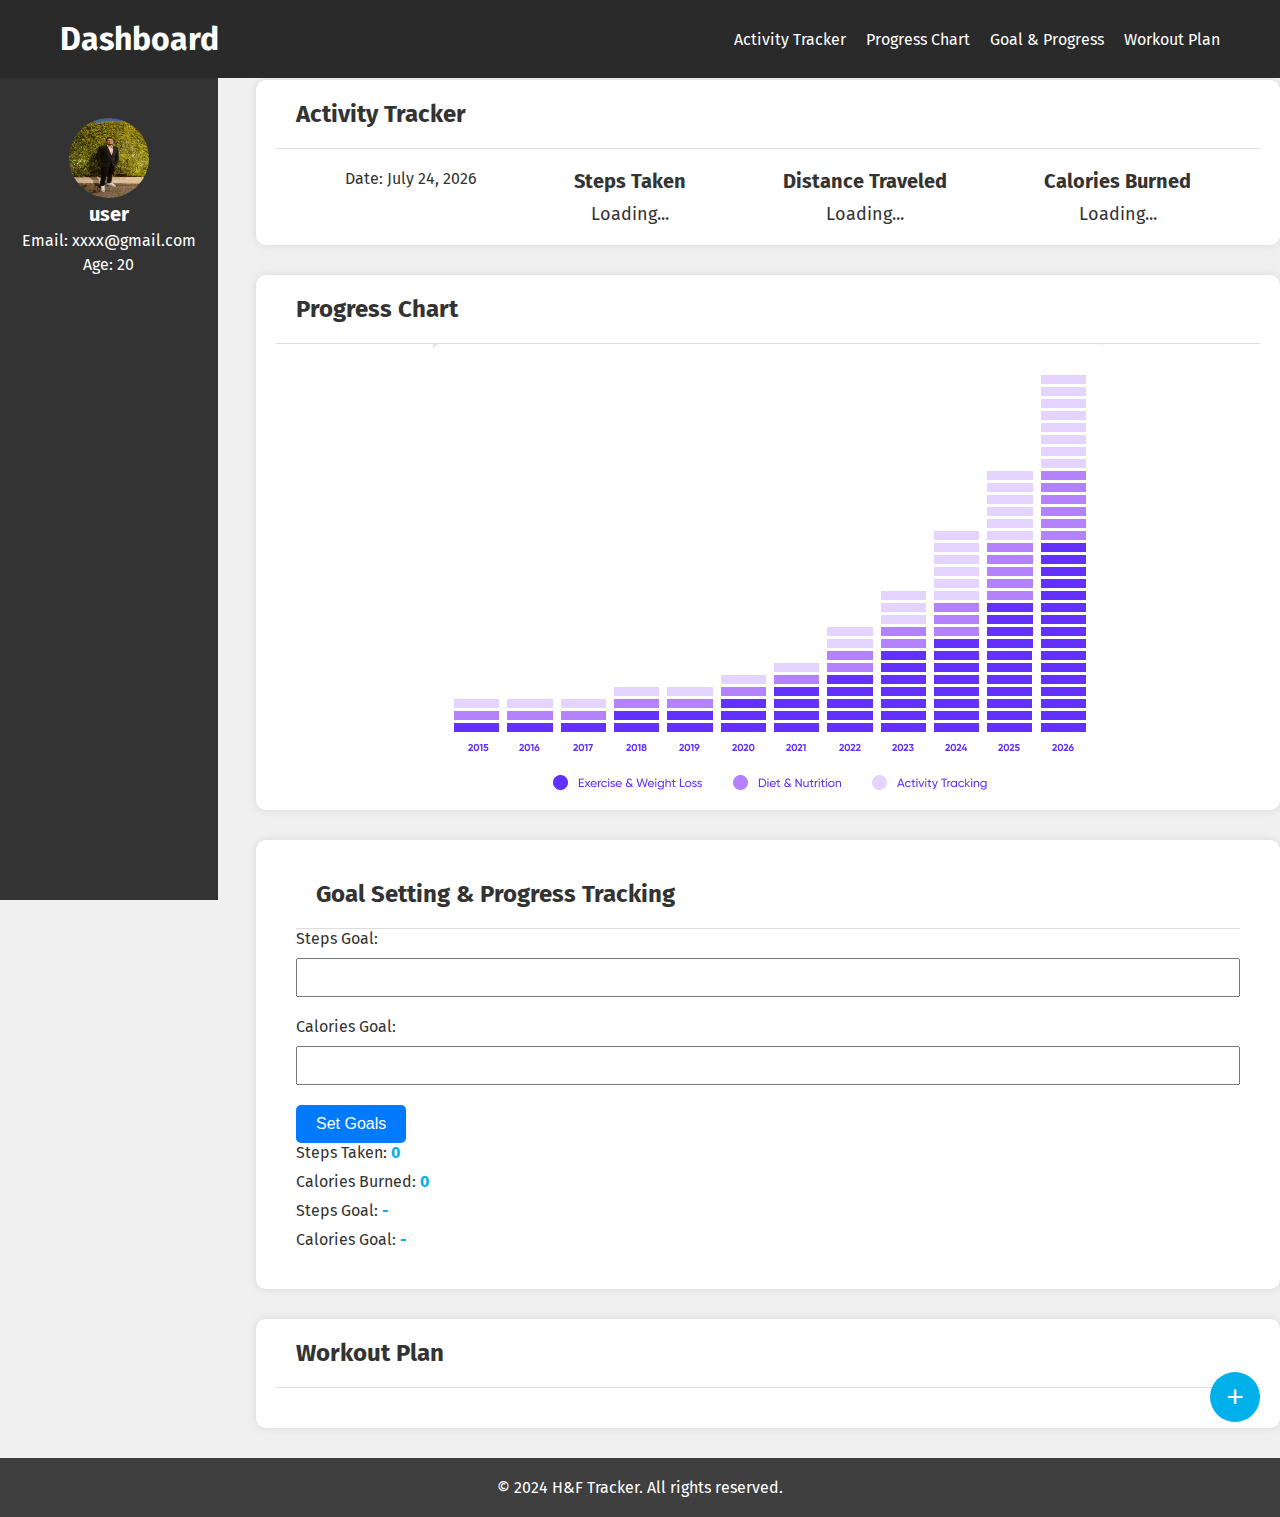
<file: dashboard.html>
<!DOCTYPE html>
<html lang="en">

<head>
  <meta charset="UTF-8">
  <meta name="viewport" content="width=device-width, initial-scale=1.0">
  <link rel="stylesheet" href="style1.css">
  <title>Dashboard - H&F Tracker</title>
</head>

<body>
  <header>
    <div class="container">
      <h1>Dashboard</h1>
      <nav>
        <ul>
          <li><a href="#activity-tracker">Activity Tracker</a></li>
          <li><a href="#progress-chart">Progress Chart</a></li>
          <li><a href="#goal-progress">Goal & Progress</a></li>
          <li><a href="#workout-plan">Workout Plan</a></li>
        </ul>
      </nav>
    </div>
  </header>

  <div class="sidebar">
    <h2>Profile</h2>
    <div class="profile">
      <img src="images/profile-pic.jpeg" alt="Profile Picture">
      <h3>user</h3>
      <p>Email: xxxx@gmail.com</p>
      <p>Age: 20</p>
    </div>
  </div>


  <div class="main-section">
    <section id="activity-tracker">
      <div class="container">
        <h2>Activity Tracker</h2>
        <div class="activity-data">
          <p>Date: <span id="currentDate"></span></p>
          <div class="data-item">
            <h3>Steps Taken</h3>
            <p id="steps">Loading...</p>
          </div>
          <div class="data-item">
            <h3>Distance Traveled</h3>
            <p id="distance">Loading...</p>
          </div>
          <div class="data-item">
            <h3>Calories Burned</h3>
            <p id="calories">Loading...</p>
          </div>
        </div>
      </div>
    </section>

    <section id="progress-chart">
      <div class="container">
        <h2>Progress Chart</h2>
        <div class="progress-chart-image">
          <img src="images/fitnesschart.png" alt="Progress Chart">
        </div>
      </div>
    </section>

    <section id="goal-progress">
      <div class="container">
        <h2>Goal Setting & Progress Tracking</h2>
        <form id="goalForm">
          <label for="stepsGoal">Steps Goal:</label>
          <input type="number" id="stepsGoal" name="stepsGoal" min="0">
          <label for="caloriesGoal">Calories Goal:</label>
          <input type="number" id="caloriesGoal" name="caloriesGoal" min="0">
          <button type="submit" class="btn btn-primary">Set Goals</button>
        </form>
        <div class="progress-info">
          <p>Steps Taken: <span id="stepsTaken">0</span></p>
          <p>Calories Burned: <span id="caloriesBurned">0</span></p>
          <p>Steps Goal: <span id="stepsGoalDisplay">-</span></p>
          <p>Calories Goal: <span id="caloriesGoalDisplay">-</span></p>
        </div>
      </div>
    </section>

    <section id="workout-plan">
      <div class="container">
        <h2>Workout Plan</h2>
        <div class="workout-plan-items">
        </div>
        <button id="addExerciseBtn" class="add-exercise-btn">+</button>
      </div>
    </section>
  </div>


  <footer>
    <div class="container">
      <p>&copy; 2024 H&F Tracker. All rights reserved.</p>
    </div>
  </footer>

  <script src="script.js"></script>
</body>

</html>
</file>
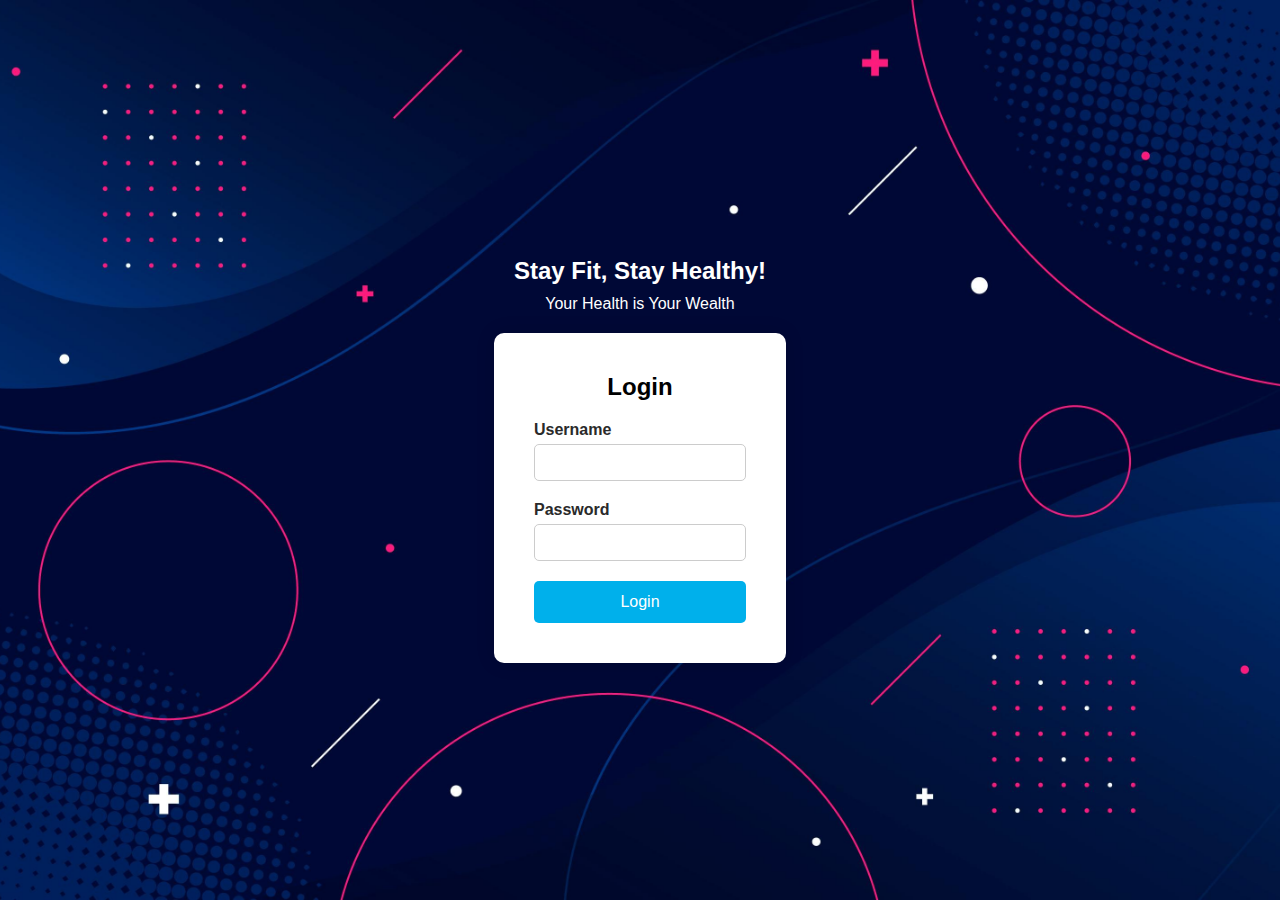
<file: login.html>
<!DOCTYPE html>
<html lang="en">

<head>
  <meta charset="UTF-8">
  <meta name="viewport" content="width=device-width, initial-scale=1.0">
  <link rel="stylesheet" href="style2.css">
  <title>Login | H&F Tracker</title>
  <style>
    body {
      background-image: url('images/loginpage.jpg');
      background-size: cover;
      background-position: center;
    }
  </style>
</head>

<body>
  <section id="login">
    <div class="container">
      <div class="slogans">
        <h2>Stay Fit, Stay Healthy!</h2>
        <p>Your Health is Your Wealth</p>
      </div>
      <div class="login-form">
        <h2>Login</h2>
        <form action="login.php" method="POST">
          <div class="input-group">
            <label for="loginUsername">Username</label>
            <input type="text" name="username" id="loginUsername" required>
          </div>
          <div class="input-group">
            <label for="loginPassword">Password</label>
            <input type="password" name="password" id="loginPassword" required>
          </div>
          <button type="submit">Login</button>
        </form>
      </div>
    </div>
  </section>

  <script src="script.js"></script>
</body>

</html>
</file>
<file: style1.css>
/* Import Google Fonts */
@import url('https://fonts.googleapis.com/css2?family=Fira+Sans:wght@400;700&display=swap');

* {
  margin: 0;
  padding: 0;
  box-sizing: border-box;
}

body {
  font-family: 'Fira Sans', sans-serif;
  background-color: #f0f0f0;
  color: #333;
  min-height: 100vh;
  position: relative;
}

.container {
  max-width: 1200px;
  margin: 0 auto;
  padding: 0 20px;
}

header {
  background-color: #2a2a2a;
  padding: 20px 0;
  position: fixed;
  top: 0;
  width: 100%;
  z-index: 1000;
}

header .container {
  display: flex;
  justify-content: space-between;
  align-items: center;
}

header h1 {
  font-family: 'Fira Sans', sans-serif;
  color: #fff;
}

nav ul {
  list-style: none;
  display: flex;
}

nav ul li {
  margin-left: 20px;
}

nav ul li a {
  font-family: 'Fira Sans', sans-serif;
  text-decoration: none;
  color: #fff;
  position: relative;
  transition: color 0.3s ease;
}

nav ul li a::after {
  content: '';
  position: absolute;
  bottom: -3px;
  left: 0;
  width: 0;
  height: 2px;
  background-color: #fff;
  transition: width 0.3s ease;
}

nav ul li a:hover::after {
  width: 100%;
}

footer {
  font-family: 'Fira Sans', sans-serif;
  background-color: #3f3f3f;
  color: #fff;
  text-align: center;
  padding: 20px 0;
  bottom: 0;
  width: 100%;
}

.main-section {
  padding-top: 80px;
  margin-left: 20%;
}

section {
  background-color: #fff;
  border-radius: 10px;
  box-shadow: 0 0 10px rgba(0, 0, 0, 0.1);
  margin-bottom: 30px;
}

section h2 {
  font-size: 24px;
  padding: 20px;
  border-bottom: 1px solid #ddd;
}

.activity-data {
  display: flex;
  justify-content: space-around;
  padding: 20px;
}

.data-item {
  text-align: center;
}

.data-item h3 {
  font-size: 20px;
  margin-bottom: 10px;
}

.data-item p {
  font-size: 18px;
}

.progress-chart-image {
  text-align: center;
}

.progress-chart-image img {
  max-width: 100%;
  height: auto;
}

.workout-plan-items {
  padding: 20px;
  position: relative;
}

.workout-plan-items p {
  font-size: 18px;
  margin-bottom: 10px;
}

#goal-progress {
  padding: 20px;
}

#goalForm label {
  display: block;
  margin-bottom: 10px;
}

#goalForm input[type="number"] {
  width: 100%;
  padding: 10px;
  margin-bottom: 20px;
}

.btn {
  padding: 10px 20px;
  font-size: 16px;
  border: none;
  border-radius: 5px;
  cursor: pointer;
  transition: background-color 0.3s ease;
}

.btn-primary {
  background-color: #007bff;
  color: #fff;
}

.btn:hover {
  background-color: #0056b3;
}

.progress-info {
  margin-bottom: 20px;
}

.progress-info p {
  margin-bottom: 10px;
}

.progress-info p span {
  font-weight: bold;
  color: #00b0eb;
}

.sidebar {
  position: fixed;
  top: 0;
  left: 0;
  width: 17%;
  height: 100%;
  background-color: #333;
  color: #fff;
}

.profile {
  text-align: center;
  padding: 20px;
}

.profile img {
  width: 80px;
  height: 80px;
  border-radius: 50%;
  margin-top: 70px;
}

.profile h3 {
  font-size: 20px;
  margin-bottom: 5px;
}

.profile p {
  font-size: 16px;
  margin-bottom: 5px;
}

.add-exercise-btn {
  background-color: #00b0eb;
  color: #fff;
  border: none;
  border-radius: 50%;
  width: 50px;
  height: 50px;
  font-size: 30px;
  cursor: pointer;
  position: absolute;
  bottom: 95px;
  right: 20px;
  transition: background-color 0.3s ease;
}

.add-exercise-btn:hover {
  background-color: #0077b6;
}
</file>
<file: style2.css>
/* style2.css */

* {
  margin: 0;
  padding: 0;
  box-sizing: border-box;
}

body {
  font-family: Arial, sans-serif;
  background-color: #f5f5f5;
  display: flex;
  flex-direction: column;
  min-height: 100vh;
}

.container {
  max-width: 1200px;
  margin: 0 auto;
  padding: 0 20px;
}

header {
  background-color: #2a2a2a;
  color: #fff;
  padding: 20px 0;
}

header .container {
  display: flex;
  justify-content: space-between;
  align-items: center;
}

header h1 {
  font-size: 24px;
}

section#login {
  flex: 1;
  display: flex;
  justify-content: center;
  align-items: center;
}

.slogans {
  flex: 1;
  padding: 20px;
  text-align: center;
  color: #fff;
}

.slogans h2 {
  font-size: 24px;
  margin-bottom: 10px;
}

.slogans p {
  font-size: 16px;
}

.login-form {
  max-width: 400px;
  background-color: #fff;
  padding: 40px;
  border-radius: 10px;
  box-shadow: 0 0 20px rgba(0, 0, 0, 0.1);

  /* Add animation */
  animation: fadeInUp 1s ease;
}

.login-form .input-group {
  margin-bottom: 20px;
}

.login-form label {
  display: block;
  font-weight: bold;
  margin-bottom: 5px;
  color: #2a2a2a;
}

.login-form h2 {
  text-align: center;
  margin-bottom: 20px;
}

.login-form input[type="text"],
.login-form input[type="password"] {
  width: 100%;
  padding: 10px;
  border: 1px solid #ccc;
  border-radius: 5px;

  /* Add transition */
  transition: border-color 0.3s ease;
}

.login-form input[type="text"]:focus,
.login-form input[type="password"]:focus {
  border-color: #00b0eb;
}

.login-form button {
  width: 100%;
  padding: 12px;
  background-color: #00b0eb;
  color: #fff;
  border: none;
  border-radius: 5px;
  font-size: 16px;
  cursor: pointer;
  transition: background-color 0.3s ease;
}

.login-form button:hover {
  background-color: #0077b6;
}

@keyframes fadeInUp {
  0% {
    opacity: 0;
    transform: translateY(20px);
  }
  100% {
    opacity: 1;
    transform: translateY(0);
  }
}
</file>
